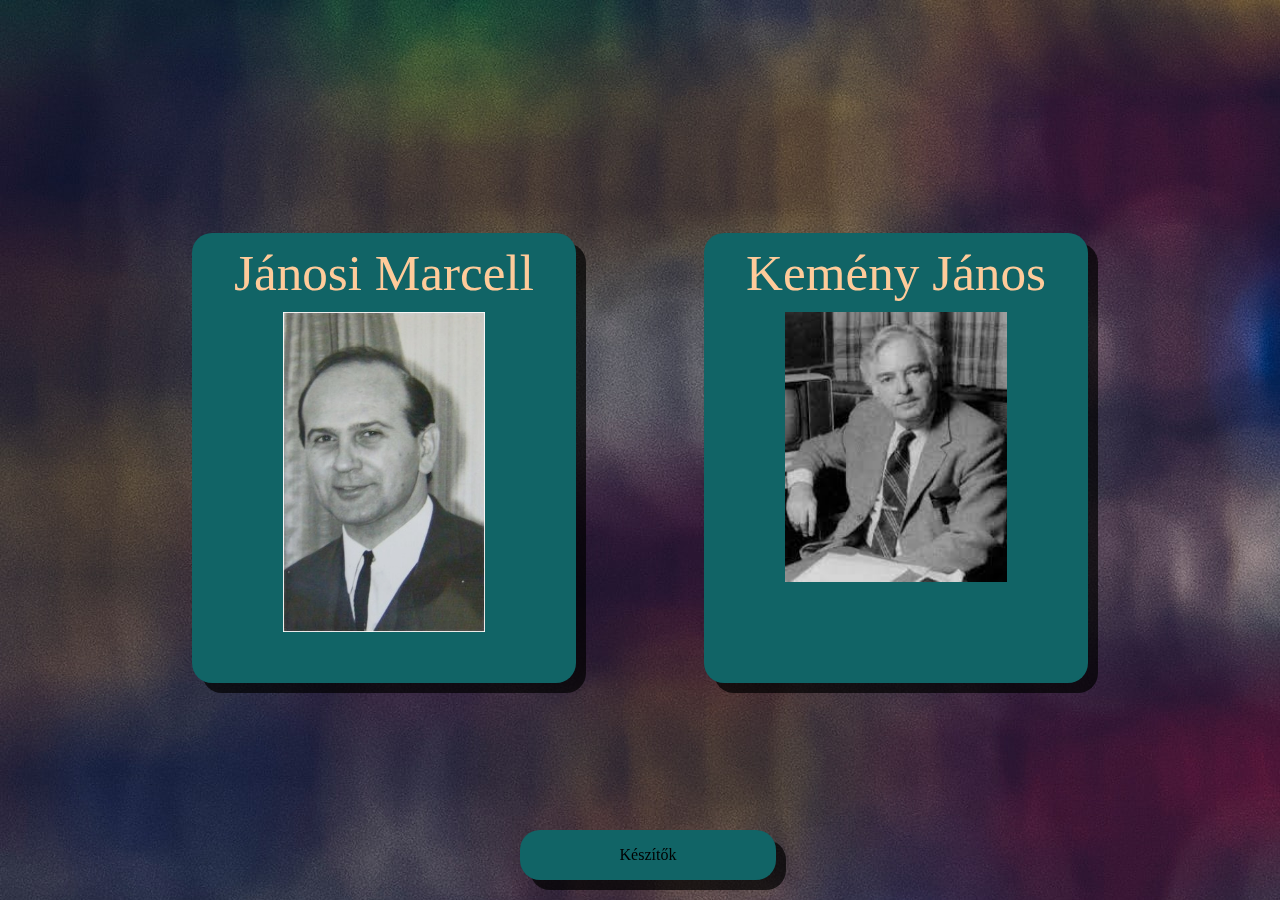
<file: index.html>
<!DOCTYPE html>
<html lang="en">
<head>
    <meta charset="UTF-8">
    <meta http-equiv="X-UA-Compatible" content="IE=edge">
    <meta name="viewport" content="width=device-width, initial-scale=1.0">
    <title>Nyitó Oldal</title>
    <link rel="stylesheet" href="index.css">
</head>
<body>
    <div class="item2">
        <a href="janosi.html#about">
            <div class="item">
                <p>Jánosi Marcell</p>
                <div class="img"><img src="img/janosi_marcell.jpg" alt=""></div>
            </div>
        </a>
        <a href="kemeny.html#account">
            <div class="item">
            <p>Kemény János</p>
            <div class="img2"><img src="img/kemeny_janos.jfif" alt=""></div>
        </div>
        </a>
    </div>
    <a href="rolunk.html#support">
        <div class="rolunk">
            <p>Készítők</p>
        </div>
    </a>
    <script src="index.js"></script>
</body>
</html>
</file>
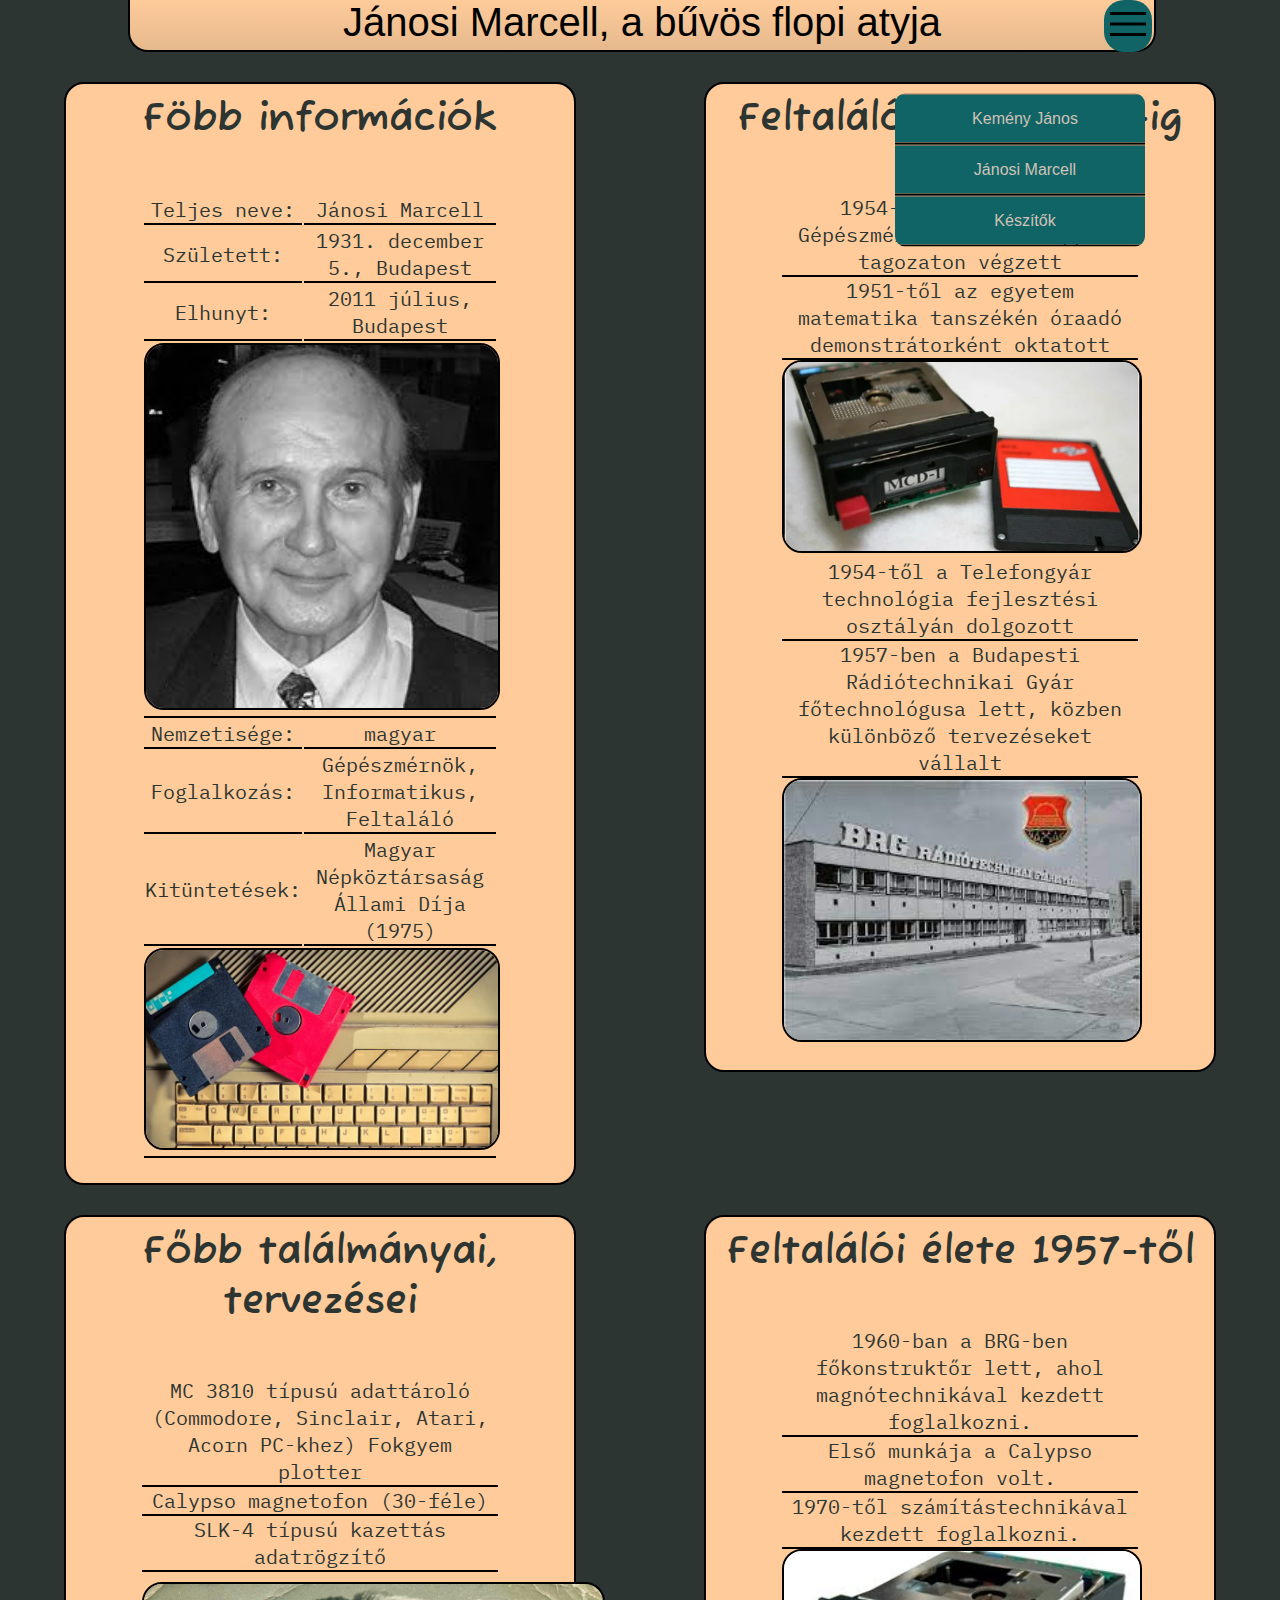
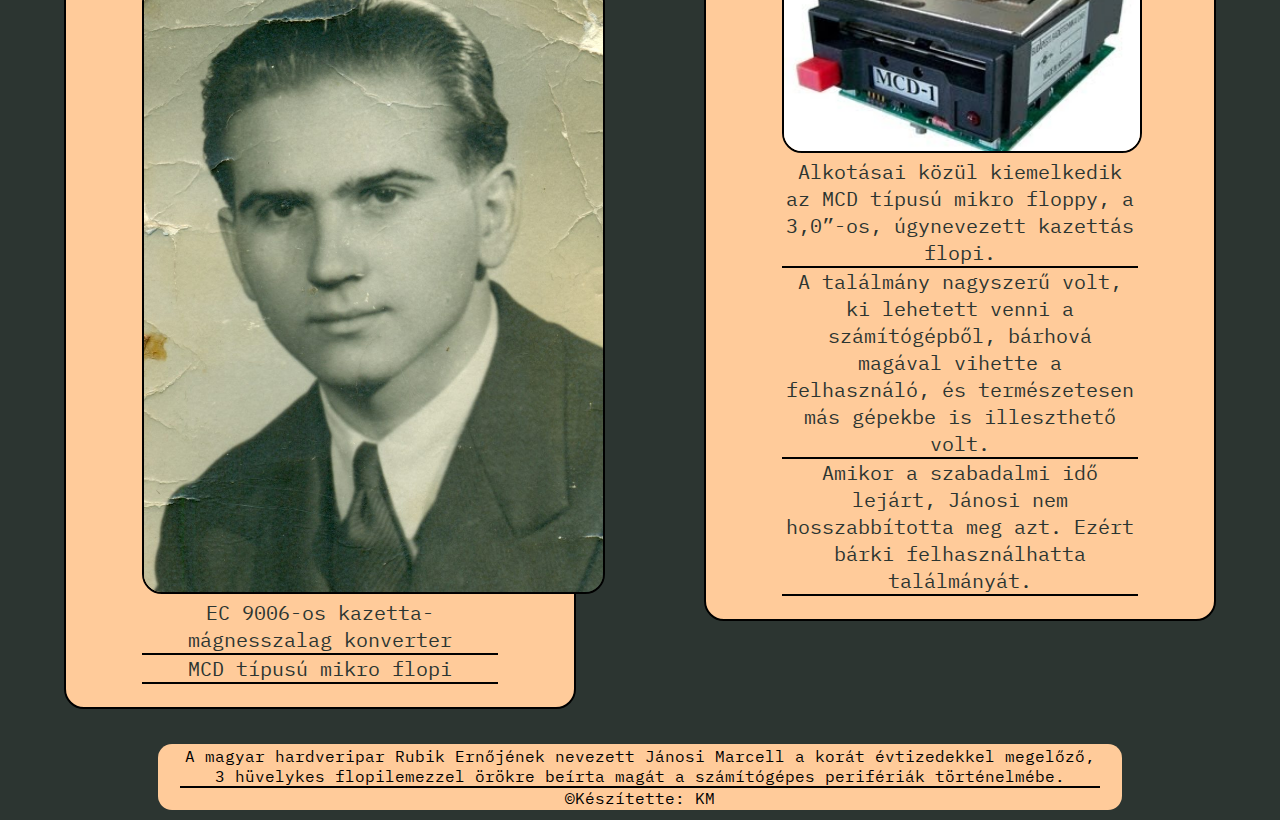
<file: janosi.html>
<!DOCTYPE html>
<html lang="en">

<head>
    <meta charset="UTF-8">
    <meta http-equiv="X-UA-Compatible" content="IE=edge">
    <meta name="viewport" content="width=device-width, initial-scale=1.0">
    <title>Jánosi</title>
    <link rel="stylesheet" href="janosi.css">
    <link rel="stylesheet" href="navbar.css">

</head>

<body>
    <div class="wrapper" id="eltun">
        <ul class="mainMenu">
            <li class="item" id="account">
                <a href="kemeny.html#account" class="btn"><i class="fas fa-user-circle"></i>Kemény János</a>
                <div class="subMenu">
                    <a href="#info">Föbb információk</a>
                    <a href="#mu">Föbb művei</a>
                    <a href="#elet">Élete</a>
                    <a href="#for">Képek és Források</a>
                </div>
            </li>
            <li class="item" id="about">
                <a href="#about" class="btn"><i class="fas fa-address-card"></i>Jánosi Marcell</a>
                <div class="subMenu">
                    <a href="#info">Föbb információk</a>
                    <a href="#mu">Feltalálói élete 1957-ig</a>
                    <a href="#elet">Főbb találmányai</a>
                    <a href="#for">Feltalálói élete 1957-től</a>
                </div>
            </li>
            <li class="item" id="support">
                <a href="rolunk.html#support" class="btn"><i class="fas fa-info"></i>Készítők</a>
                <div class="subMenu">
                    <a href="#MA">Matesz Ádám</a>
                </div>
                <div class="subMenu">
                    <a href="#KM">Kiss Marcell</a>
                </div>
           </li>
        </ul> 
    </div>
    <div class="cim">Jánosi Marcell, a bűvös flopi atyja</div>

    <a href="#about">
        <div id="small_nav" onclick="elo()"><img src="img/menu_FILL0_wght400_GRAD0_opsz48.svg" alt=""></div>
    </a>
    <div class="body">
        <div class="item2" id="info">
            <h1>Föbb információk</h1>
            <div class="right">
                <div class="center2">
                    <table>
                        <tr>
                            <td>Teljes neve:</td>
                            <td>Jánosi Marcell</td>
                        </tr>
                        <tr>
                            <td>Született:</td>
                            <td>1931. december 5., Budapest</td>
                        </tr>
                        <tr>
                            <td>Elhunyt:</td>
                            <td>2011 július, Budapest</td>
                        </tr>
                        <tr>
                            <td colspan="2">
                                <img class="table_img" src="img/janosi2.jpg" alt="">
                            </td>
                        </tr>
                        <tr>
                            <td>Nemzetisége:</td>
                            <td>magyar</td>
                        </tr>
                        <tr>
                            <td>Foglalkozás:</td>
                            <td>Gépészmérnök, Informatikus, Feltaláló</td>
                        </tr>
                        <tr>
                            <td>Kitüntetések:</td>
                            <td>Magyar Népköztársaság Állami Díja (1975)</td>
                        </tr>
                        <tr>
                            <td colspan="2">
                                <img class="table_img" src="img/floppi1.webp" alt="">
                            </td>
                        </tr>
                    </table>
                </div>
            </div>
            <br>

        </div>
        <div class="item2" id="mu">
            <h1>Feltalálói élete 1957-ig</h1>
            <div class="right">
                <div class="center2">
                    <ul>
                        <li>1954-ben a Műegyetem Gépészmérnöki Karán nappali tagozaton végzett</li>
                        <li>1951-től az egyetem matematika tanszékén óraadó demonstrátorként oktatott</li>
                        <img class="table_img" src="img/floppi2.webp" alt="">

                        <li>1954-től a Telefongyár technológia fejlesztési osztályán dolgozott</li>
                        <li>1957-ben a Budapesti Rádiótechnikai Gyár főtechnológusa lett, közben különböző tervezéseket
                            vállalt</li>
                        <img class="table_img" src="img/gyar.jfif" alt="">
                    </ul>
                </div>
            </div>
            <br>
        </div>

        <div style="clear: both;"></div>
        <div class="item2" id="elet">
            <h1>Főbb találmányai, tervezései</h1>
            <div class="right">
                <div class="center2">
                    <ul>
                        <li>MC 3810 típusú adattároló (Commodore, Sinclair, Atari, Acorn PC-khez) Fokgyem plotter</li>
                        <li>Calypso magnetofon (30-féle)</li>
                        <li>SLK-4 típusú kazettás adatrögzítő</li>
                        <div class="center"><img class="table_img2" src="img/janosi1.jpg" alt=""></div>
                        <li>EC 9006-os kazetta-mágnesszalag konverter</li>
                        <li>MCD típusú mikro flopi</li>
                    </ul>
                </div>
            </div>
            <br>
        </div>

        <div class="item2" id="for">
            <h1>Feltalálói élete 1957-től</h1>
            <div class="right">
                <div class="center2">
                    <ul>
                        <li>1960-ban a BRG-ben főkonstruktőr lett, ahol magnótechnikával kezdett foglalkozni. </li>
                        <li>Első munkája a Calypso magnetofon volt.</li>
                        <li>1970-től számítástechnikával kezdett foglalkozni.</li>
                        <img class="table_img" src="img/floppi3.jpg" alt="">
                        <li>Alkotásai közül kiemelkedik az MCD típusú mikro floppy, a 3,0”-os, úgynevezett kazettás
                            flopi.</li>
                        <li>A találmány nagyszerű volt, ki lehetett venni a számítógépből, bárhová magával vihette a
                            felhasználó, és természetesen más gépekbe is illeszthető volt.</li>
                        <li>Amikor a szabadalmi idő lejárt, Jánosi nem hosszabbította meg azt. Ezért bárki
                            felhasználhatta találmányát.</li>
                    </ul>
                </div>
            </div>
            <br>
        </div>
        <div style="clear: both;"></div>
        <div class="footer"><p>A magyar hardveripar Rubik Ernőjének nevezett Jánosi Marcell a korát évtizedekkel megelőző,
            3 hüvelykes flopilemezzel örökre beírta magát a számítógépes perifériák történelmébe.</p>
            <p>&copy;Készítette: KM</p>
        </div>
    </div>
    <script src="index.js"></script>
</body>

</html>
</file>
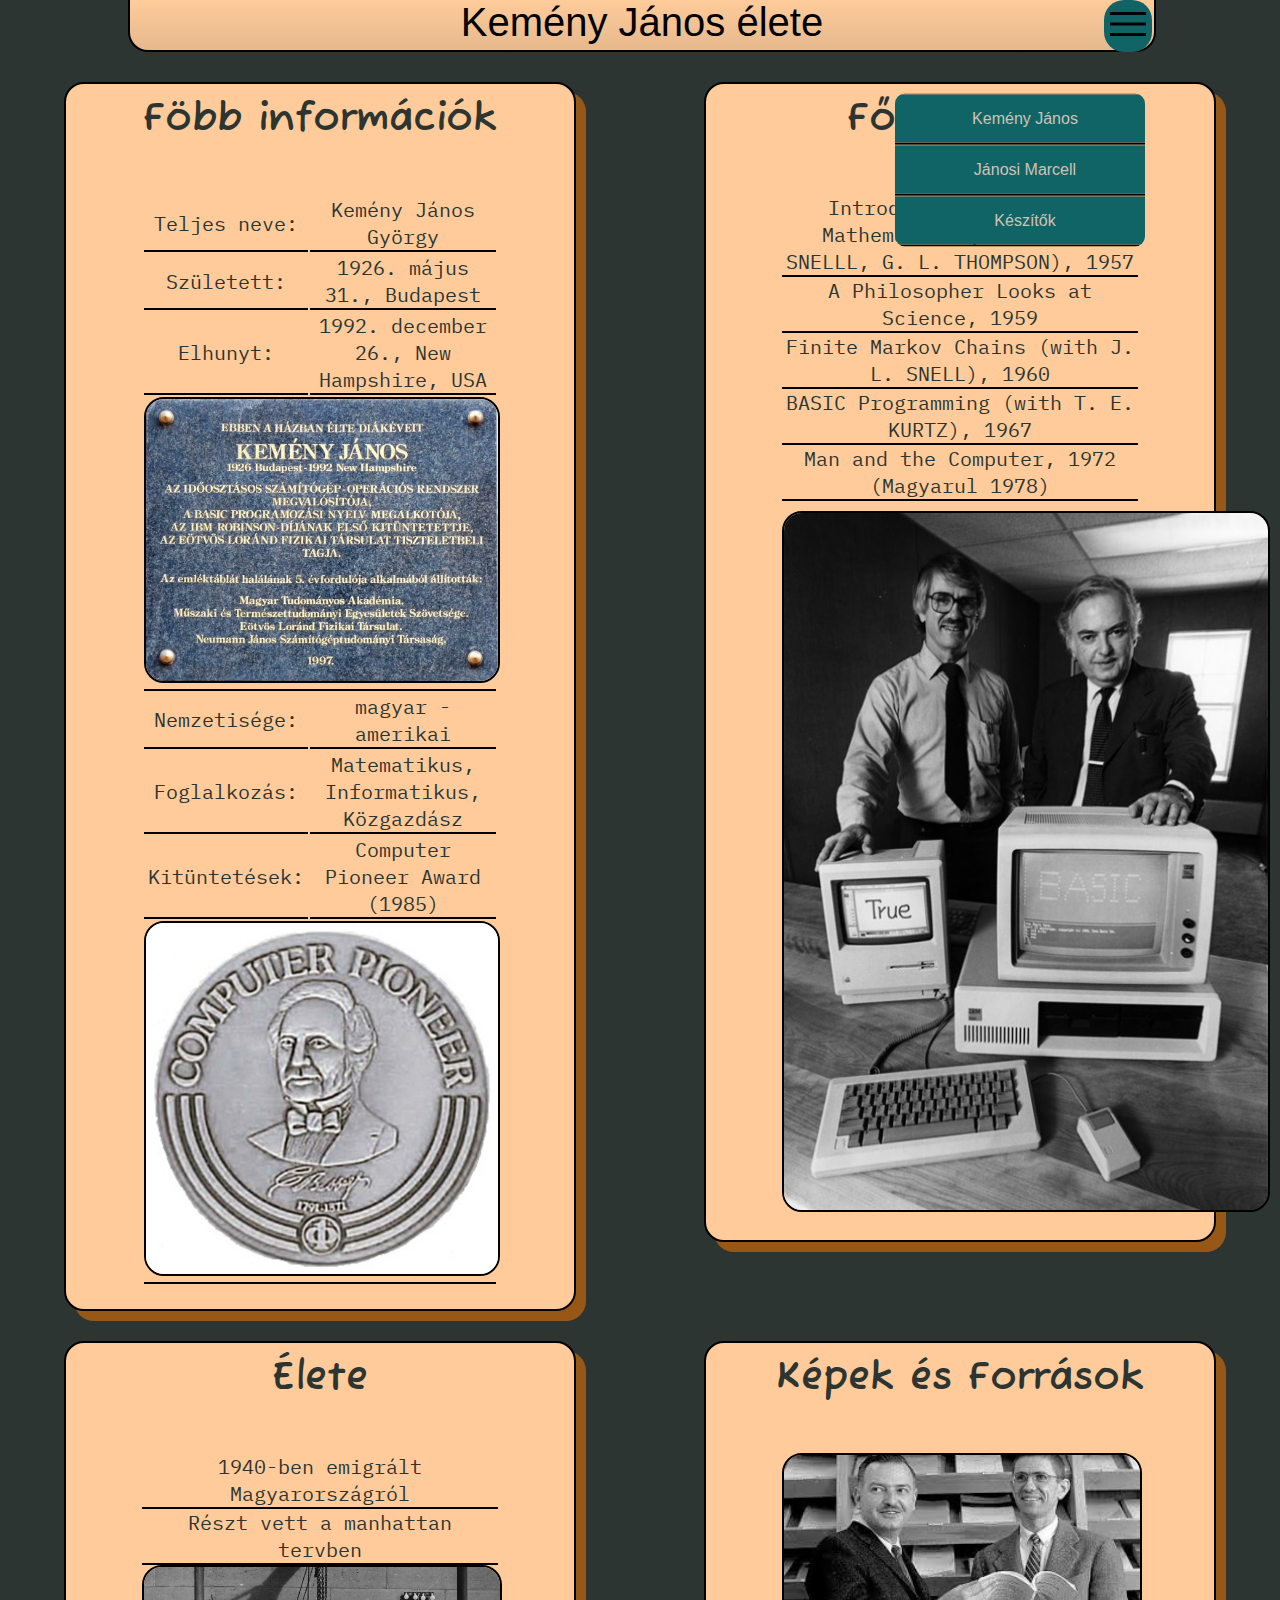
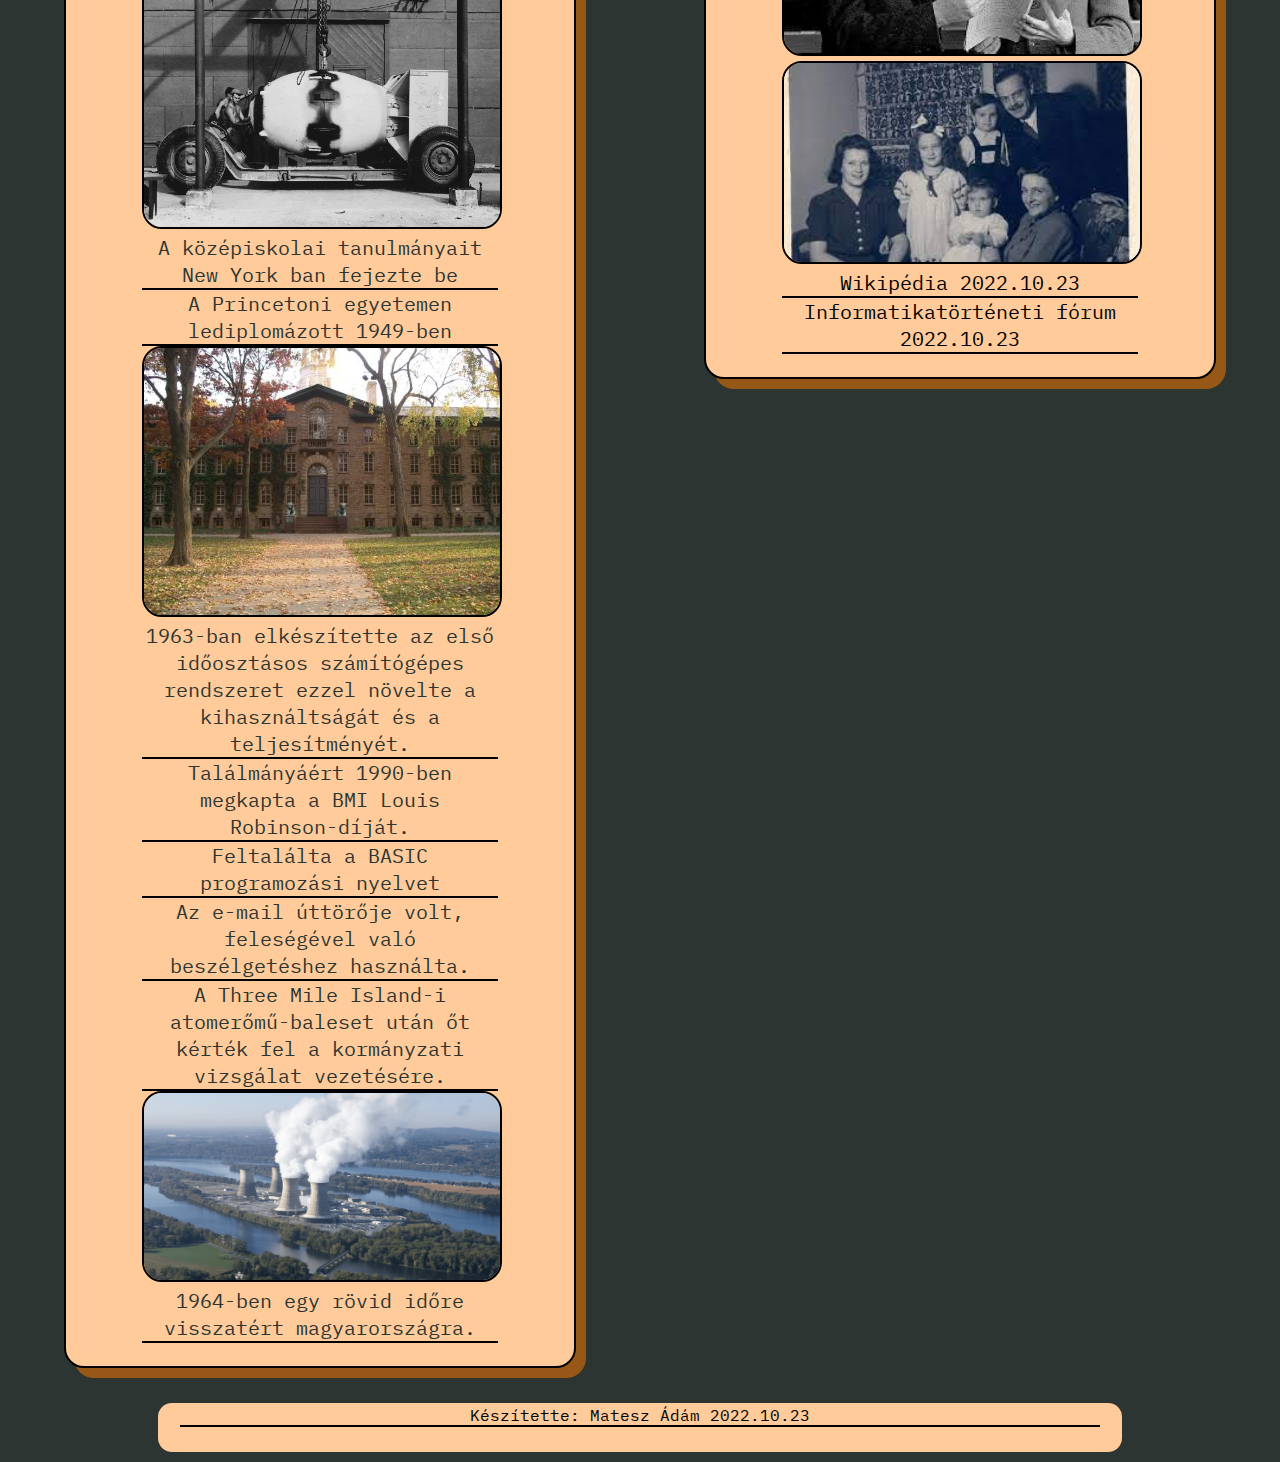
<file: kemeny.html>
<!DOCTYPE html>
<html lang="en">

<head>
    <meta charset="UTF-8">
    <meta http-equiv="X-UA-Compatible" content="IE=edge">
    <meta name="viewport" content="width=device-width, initial-scale=1.0">
    <title>Document</title>
    <link rel="stylesheet" href="kemeny.css">
    <link rel="stylesheet" href="navbar.css">

</head>

<body>
    <div class="wrapper" id="eltun">
        <ul class="mainMenu">
            <li class="item" id="account">
                <a href="#account" class="btn"><i class="fas fa-user-circle"></i>Kemény János</a>
                <div class="subMenu">
                    <a href="#info">Föbb információk</a>
                    <a href="#mu">Föbb művei</a>
                    <a href="#elet">Élete</a>
                    <a href="#for">Képek és Források</a>
                </div>
            </li>
            <li class="item" id="about">
                <a href="janosi.html#about" class="btn"><i class="fas fa-address-card"></i>Jánosi Marcell</a>
                <div class="subMenu">
                    <a href="#info">Föbb információk</a>
                    <a href="#mu">Feltalálói élete 1957-ig</a>
                    <a href="#elet">Főbb találmányai</a>
                    <a href="#for">Feltalálói élete 1957-től</a>
                </div>
            </li>
            <li class="item" id="support">
                <a href="rolunk.html#support" class="btn"><i class="fas fa-info"></i>Készítők</a>
                <div class="subMenu">
                    <a href="#MA">Matesz Ádám</a>
                </div>
                <div class="subMenu">
                    <a href="#KM">Kiss Marcell</a>
                </div>
           </li>
        </ul> 
    </div>
    <div class="cim">Kemény János élete</div>

    <a href="#account">
        <div id="small_nav" onclick="elo()"><img src="img/menu_FILL0_wght400_GRAD0_opsz48.svg" alt=""></div>
    </a>

    <div class="body">
        <div class="item2" id="info">
            <h1>Föbb információk</h1>
            <!-- <div class="left"><div class="center"><img src="img/kemeny.jpg" alt=""></div></div> -->
            <div class="right">
                <div class="center2">
                    <table>
                        <tr>
                            <td>Teljes neve:</td>
                            <td>Kemény János György</td>
                        </tr>
                        <tr>
                            <td>Született:</td>
                            <td>1926. május 31., Budapest</td>
                        </tr>
                        <tr>
                            <td>Elhunyt:</td>
                            <td>1992. december 26., New Hampshire, USA</td>
                        </tr>
                        <tr>
                            <td colspan="2">
                                <img class="table_img" src="img/kemeny_halal.jpg" alt="">
                            </td>
                        </tr>
                        <tr>
                            <td>Nemzetisége:</td>
                            <td>magyar - amerikai</td>
                        </tr>
                        <tr>
                            <td>Foglalkozás:</td>
                            <td>Matematikus, Informatikus, Közgazdász</td>
                        </tr>
                        <tr>
                            <td>Kitüntetések:</td>
                            <td>Computer Pioneer Award (1985)</td>
                        </tr>
                        <tr>
                            <td colspan="2">
                                <img class="table_img" src="img/coputer.jfif" alt="">
                            </td>
                        </tr>
                    </table>
                </div>
            </div>
            <br>

        </div>

        <div class="item2" id="mu">
            <h1>Főbb művei</h1>
            <!-- <div class="left"><div class="center"><img src="img/kemeny.jpg" alt=""></div></div> -->
            <div class="right">
                <div class="center2">
                    <ul>
                        <li>Introduction to Finite Mathematics (with J. L. SNELLL, G. L. THOMPSON), 1957</li>
                        <li>A Philosopher Looks at Science, 1959</li>
                        <li>Finite Markov Chains (with J. L. SNELL), 1960</li>
                        <li>BASIC Programming (with T. E. KURTZ), 1967</li>
                        <li>Man and the Computer, 1972 (Magyarul 1978)</li>
                    </ul>
                    <div class="center"><img class="w table_img" src="img/kemeny.jpg" alt=""></div>
                </div>
            </div>
            <br>
        </div>
        <div style="clear: both;"></div>
        <div class="item2" id="elet">
            <h1>Élete</h1>
            <!-- <div class="left"><div class="center"><img src="img/kemeny.jpg" alt=""></div></div> -->
            <div class="right">
                <div class="center2">
                    <ul>
                        <li>1940-ben emigrált Magyarországról</li>
                        <li>Részt vett a manhattan tervben</li>
                        <img class="table_img" src="img/atom.png" alt="">

                        <li>A középiskolai tanulmányait New York ban fejezte be</li>
                        <li>A Princetoni egyetemen lediplomázott 1949-ben</li>
                        <img class="table_img" src="img/Nassau_hall_princeton_university.jpg" alt="">

                        <li>1963-ban elkészítette az első időosztásos számítógépes rendszeret ezzel növelte a kihasználtságát és a teljesítményét.</li>
                        <li>Találmányáért 1990-ben megkapta a BMI Louis Robinson-díját.</li>
                        <li>Feltalálta a BASIC programozási nyelvet</li>
                        <li>Az e-mail úttörője volt, feleségével való beszélgetéshez használta.</li>
                        <li>A Three Mile Island-i atomerőmű-baleset után őt kérték fel a kormányzati vizsgálat vezetésére.</li>
                        <img class="table_img" src="img/Three Mile Island_1200x630.png" alt="">

                        <li>1964-ben egy rövid időre visszatért magyarországra.</li>
                    </ul>
                </div>
            </div>
            <br>
        </div>
        <div class="item2" id="for">
            <h1>Képek és Források</h1>
            <!-- <div class="left"><div class="center"><img src="img/kemeny.jpg" alt=""></div></div> -->
            <div class="right">
                <div class="center2">

                    <img class="table_img" src="img/kemeny_janos2.jfif" alt="">
                    <img class="table_img" src="img/kemeny_janos3.jpg" alt="">

                    <ul>
                        <li><a class="link" href="https://docs.google.com/document/d/1MzRhAnxCIrGSEdihWPAPRFIzOSbFTuLHXl5hPO11DdQ/edit">Wikipédia 2022.10.23</a></li>
                        <li><a class="link" href="https://itf.njszt.hu/szemely/kemeny-janos-gyorgy">Informatikatörténeti fórum 2022.10.23</a></li>
                    </ul>
                </div>
            </div>
            <br>
        </div>
    </div>

    <div style="clear: both;"></div>

    <div class="footer">
        <p>Készítette: Matesz Ádám 2022.10.23</p>
    </div>
    <script src="index.js"></script>
</body>

</html>
</file>
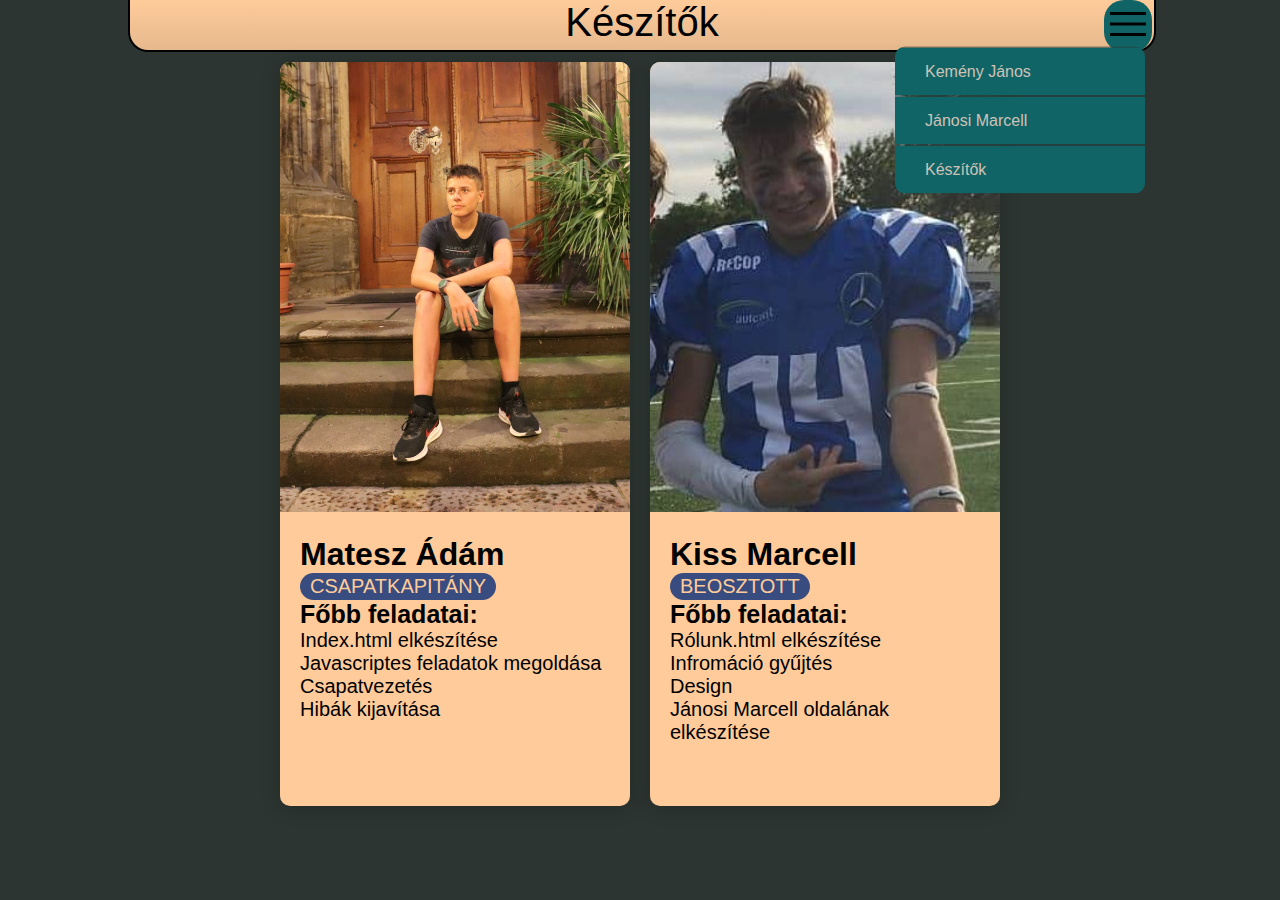
<file: rolunk.html>
<!DOCTYPE html>
<html lang="en">

<head>
  <meta charset="UTF-8">
  <meta http-equiv="X-UA-Compatible" content="IE=edge">
  <meta name="viewport" content="width=device-width, initial-scale=1.0">
  <title>Document</title>
  <link rel="stylesheet" href="navbar.css">
  <link rel="stylesheet" href="rolunk.css">


</head>

<body>
  <div class="wrapper" id="eltun">
    <ul class="mainMenu">
        <li class="item" id="account">
            <a href="kemeny.html#account" class="btn"><i class="fas fa-user-circle"></i>Kemény János</a>
            <div class="subMenu">
                <a href="#info">Föbb információk</a>
                <a href="#mu">Föbb művei</a>
                <a href="#elet">Élete</a>
                <a href="#for">Képek és Források</a>
            </div>
        </li>
        <li class="item" id="about">
            <a href="janosi.html#about" class="btn"><i class="fas fa-address-card"></i>Jánosi Marcell</a>
            <div class="subMenu">
                <a href="#info">Föbb információk</a>
                <a href="#mu">Feltalálói élete 1957-ig</a>
                <a href="#elet">Főbb találmányai</a>
                <a href="#for">Feltalálói élete 1957-től</a>
            </div>
        </li>
        <li class="item" id="support">
            <a href="rolunk.html#support" class="btn"><i class="fas fa-info"></i>Készítők</a>
            <div class="subMenu">
                <a href="#support">Matesz Ádám</a>
            </div>
            <div class="subMenu">
                <a href="#support">Kiss Marcell</a>
            </div>
       </li>
    </ul> 
</div>
  <div class="cim">Készítők</div>

  <a href="#support">
    <div id="small_nav" onclick="elo()"><img src="img/menu_FILL0_wght400_GRAD0_opsz48.svg" alt=""></div>
  </a>


  <div class="container1" id="MA">
    <div class="card1">
      <div class="card-header1">
        <img src="./img/adam.jpg" alt="ballons" />
      </div>
      <div class="card-body1">
        <h1>Matesz Ádám</h1>
        <span class="tag1 tag-vmi">Csapatkapitány</span>
        <h4>
          Főbb feladatai:
        </h4>
        <ul>
          <li>Index.html elkészítése</li>
          <li>Javascriptes feladatok megoldása</li>
          <li>Csapatvezetés</li>
          <li>Hibák kijavítása</li>
        </ul>
      </div>
    </div>
    <div class="card1" id="KM">
      <div class="card-header1">
        <img src="./img/marcell.jpg" alt="city" />
      </div>
      <div class="card-body1">
        <h1>Kiss Marcell</h1>
        <span class="tag1 tag-vmi">Beosztott</span>
        <h4>
          Főbb feladatai:
        </h4>
        <ul>
          <li>Rólunk.html elkészítése</li>
          <li>Infromáció gyűjtés</li>
          <li>Design</li>
          <li>Jánosi Marcell oldalának elkészítése</li>
        </ul>
      </div>
    </div>
  </div>
  <script src="index.js"></script>

</body>

</html>
</file>
<file: index.css>
html{
    background-image: url(img/prog.jpg);

}
.item2{
    margin-left: auto;
    margin-right: auto;
    width: 80vw;
}
.item p{
    text-align: center;
    font-size: 4vw;
    margin-top: 10px;
    margin-bottom: 10px;
    color: #ffcb9a;
}
.item{
    float: left;
    width: 30vw;
    height: 50vh;
    margin-left: 5vw;
    margin-right: 5vw;
    margin-top: 25vh;
    background-color: #116466;
    border-radius: 20px;
    box-shadow: 10px 10px rgba(0, 0, 0, 0.699);
    transition: .5s margin-top ease-in-out;
}

.item:hover{
    margin-top: 20vh;
}
.item .img{
    margin-left: auto;
    margin-right: auto;
    height: 40vh;
    width: fit-content;
    max-height: 40ch;
}
.item img{
    height: 100%;
}
.item .img2{
    margin-left: auto;
    margin-right: auto;
    height: 30vh;
    width: fit-content;
}
.rolunk{
    position: fixed;
    bottom: 20px;
    width: 20%;
    margin-left: 40%;
    margin-right: 40%;
    text-align: center;
    background-color: #116466;
    box-shadow: 10px 10px rgba(0, 0, 0, 0.699);
    border-radius: 20px;
    transition: .5s bottom ease-in-out;
}
.rolunk p{
    color: black;
    
}
.rolunk:hover{
    bottom: 40px;
}
</file>
<file: janosi.css>
@import url('https://fonts.googleapis.com/css2?family=Fuzzy+Bubbles:wght@700&display=swap');
@import url('https://fonts.googleapis.com/css2?family=IBM+Plex+Mono:ital@1&display=swap');

td, li{
    font-family: 'IBM Plex Mono', monospace;
    text-align: center;
    border-bottom: 2px solid black;

}


.item2{
    height: auto;
    margin-left: 5%;
    margin-right: 5%;
    width: calc(40% - 4px);
    margin-top: 30px;
    border: 2px solid black;
    border-radius: 20px;
    background-color: #ffcb9a;
    color: #2C3531;
    float: left;
    font-size: 20px;
    
}
.item2 h1{
    text-align: center;
    margin-top: 10px;
    font-family: 'Fuzzy Bubbles', cursive;
}
table{
    text-align: center;
}

.item2 .left{
    width: 50%;
    float: center;
}
#small_nav{
    position: fixed;
    top: 0px;
    right: 10%;
    z-index: 19;
    background-color: #116466;
    border-radius: 20px;
}
.item2 .right{
    width: 70%;
    margin-left: auto;
    margin-right: auto;
}
.item2 .left img{
    height: 300px;    
}
.center{
    width: max-content;
    margin-left: auto;
    margin-right: auto;
    margin-top: 10px;
}
.center2{
    margin-top: 50px;
}

.table_img{
    width: 100%;
    border-radius: 20px;
    border: 2px solid black;

}
.table_img2{
    width: 50%;
    border-radius: 20px;
    border: 2px solid black;

}
.cim{
    width: 80%;
    margin-left: 10%;
    margin-right: 10%;
    z-index: 10;
    background: linear-gradient(to top,#ffcb9ae0,#ffcb9a);

    text-align: center;
    height: 50px;
    font-size: 40px;
    border-bottom-left-radius: 20px;
    border-bottom-right-radius: 20px;
    border: 2px solid black;
    border-top: 0px;
}
.w{
    width: 100%;
}

.footer{
    width: 75%;
    padding: 2px;
    margin-top: 35px;
    text-align: center;
    margin-left: auto;
    margin-right: auto;
    border-radius: 14px;
    min-height: 45px;
    margin-bottom: 10px;
    background-color: #ffcb9a;
}

.footer p{
    font-family: 'IBM Plex Mono', monospace;
}

.footer p:first-child{
    margin-left: 20px;
    margin-right: 20px;
    border-bottom: 2px solid black;
}
</file>
<file: navbar.css>
*{
    padding: 0ch;
    margin: 0em;
    font-family: 'Franklin Gothic Medium', 'Arial Narrow', Arial, sans-serif;
    list-style: none;
    text-decoration: none;
}
body{
    background-color: #2C3531;
}
html{
    scroll-behavior: smooth;
}


.wrapper{
    position: fixed;
    top: 170px;
    right: 10px;
    transform: translate(-50%, -50%);
    z-index: 20;
    transition: 0.5s ease-in-out;
}
.mainMenu{
    width: 250px;
    display: block;
    border-radius: 10px;
    overflow: hidden;
}
.item{
    border-top: 1px solid #2C3531;
    overflow: hidden;
}
.btn{
    display: block;
    padding: 15px 20px;
    background-color: #116466;
    color: #cfc2b6;
    position: relative;

}
.btn:before{
    content: '';
    position: absolute;
    width: 0;
    height: 0;
    border-left: 8px solid transparent;
    border-right:8px solid transparent;
    border-top:10px solid #116466;
    right: 15px;
    bottom: -10px;
    z-index: 9;
    
}
.btn i {
    margin-right: 10px;
}
.subMenu{
    background: #D9B08C;
    overflow: hidden;
    transition: 0.7s;
    max-height: 0;
}
.subMenu a{
    display: block;
    padding: 15px 20px;
    color: #2C3531;
    font-size: 14px;
    border-bottom: 1px solid #394c7f;
    position: relative;
    
}
.subMenu a:before{
    content: '';
    opacity: 0;
    transition: 0.3s;

}
.subMenu a:hover:before{
    content: '';
    position: absolute;
    height: 0;
    width: 6px;
    left: 0;
    top:0;
    opacity: 1;
    border-top: 24px solid transparent;
    border-left: 11px solid #2C3531;
    border-bottom: 24px solid transparent;
}
.subMenu a:after{
    content: '';
    opacity: 0;
    transition: opacity 0.3s;

}
.subMenu a:hover:after{
    content: '';
    position: absolute;
    height: 0;
    width: 6px;
    right: 0px;
    top:0;
    opacity: 1;
    /* background-color: #d8d824; */
    border-top: 24px solid transparent;
    border-right: 11px solid #2C3531;
    border-bottom: 24px solid transparent;
}
.subMenu a:hover{
    background: #273057;
    background: -moz-linear-gradient(top, #D9B08C 0%, #D9B08C 50%, #ffcb9a 51%, #ffcb9a 100%);
    background: -webkit-linear-gradient(top, #D9B08C 0%, #D9B08C 50%, #ffcb9a 51%, #ffcb9a 100%);
    background: linear-gradient(to bottom, #D9B08C 0%, #D9B08C 50%, #ffcb9a 51%, #ffcb9a 100%);
    filter: progid:DXImageTransform.Microsoft.gradient( startColorstr='#273057', endColorstr='#394c7f',GradientType=0 );
    transition: all 0.3s;
    border-bottom: 1px solid #394c7f;
}
.subMenu a:last-child{
    border:none;
}
.item:target .subMenu{
    max-height: 20em;
}
::-webkit-scrollbar {
    width: 10px;
  }
::-webkit-scrollbar-track {
    background: #f1f1f1;
  }
::-webkit-scrollbar-thumb {
    background: #D9B08C;
    border-radius: 20px;
  }
::-webkit-scrollbar-thumb:hover {
    background: #555;
  }
</file>
<file: kemeny.css>
@import url('https://fonts.googleapis.com/css2?family=Fuzzy+Bubbles:wght@700&display=swap');
@import url('https://fonts.googleapis.com/css2?family=IBM+Plex+Mono:ital@1&display=swap');

td, li{
    font-family: 'IBM Plex Mono', monospace;
    text-align: center;
    border-bottom: 2px solid black;

}


.item2{
    height: auto;
    margin-left: 5%;
    margin-right: 5%;
    width: calc(40% - 4px);
    margin-top: 30px;
    border: 2px solid black;
    border-radius: 20px;
    background-color: #ffcb9a;
    color: #2C3531;
    float: left;
    font-size: 20px;
    box-shadow: 10px 10px #c5660cb3;
}
.item2 h1{
    text-align: center;
    margin-top: 10px;
    font-family: 'Fuzzy Bubbles', cursive;
}
table{
    text-align: center;
}

.item2 .left{
    width: 50%;
    float: center;
}
#small_nav{
    position: fixed;
    top: 0px;
    right: 10%;
    z-index: 19;
    background-color: #116466;
    border-radius: 20px;
}
.item2 .right{
    width: 70%;
    margin-left: auto;
    margin-right: auto;
}
.item2 .left img{
    height: 300px;    
}
.center{
    width: max-content;
    margin-left: auto;
    margin-right: auto;
    margin-top: 10px;
}
.center2{
    margin-top: 50px;
}

.table_img{
    width: 100%;
    border-radius: 20px;
    border: 2px solid black;

}
.cim{
    width: 80%;
    margin-left: 10%;
    margin-right: 10%;
    z-index: 10;
    background: linear-gradient(to top,#ffcb9ae0,#ffcb9a);
    text-align: center;
    height: 50px;
    font-size: 40px;
    border-bottom-left-radius: 20px;
    border-bottom-right-radius: 20px;
    border: 2px solid black;
    border-top: 0px;
}
.w{
    width: 100%;
}

.link{
    font-family: 'IBM Plex Mono', monospace;
    
    color: #000;
}
.link:hover{
    color: #c5650c;
}
.footer{
    width: 75%;
    padding: 2px;
    margin-top: 35px;
    text-align: center;
    margin-left: auto;
    margin-right: auto;
    border-radius: 14px;
    min-height: 45px;
    margin-bottom: 10px;
    background-color: #ffcb9a;
}

.footer p{
    font-family: 'IBM Plex Mono', monospace;
}

.footer p:first-child{
    margin-left: 20px;
    margin-right: 20px;
    border-bottom: 2px solid black;
}
</file>
<file: rolunk.css>
.clear{
    clear: both;
}

.body1 {
  display: flex;
  margin: 0;
  background-color: #ffcb9a;
  font-family: "Roboto", sans-serif;
  color: #394c7f;
}
.container1 {
  display: flex;
  width: fit-content;
  /*calc((100% - 700)/2) */
  flex-wrap: wrap;
  margin-left: auto;
  margin-right: auto;

}


.card1 {
  margin-left: 30px;
  margin-right: 30px;
  float: right;
  margin: 10px;
  background-color: #ffcb9a;
  border-radius: 10px;
  box-shadow: 0 2px 20px rgba(0, 0, 0, 0.2);
  overflow: hidden;
  width: 350px;
}
.card-header1 img {
  width: 100%;
  height: 450px;
  object-fit: cover;
}
.card-body1 {
  display: flex;
  flex-direction: column;
  align-items: flex-start;
  padding: 20px;
  min-height: 250px;
}

.tag1 {
  background: #cccccc;
  border-radius: 50px;
  font-size: 20px;
  margin: 0;
  color: #ffcb9a;
  padding: 2px 10px;
  text-transform: uppercase;
  cursor: pointer;
}

.tag-vmi {
    background-color: #394c7f;;
}

.card-body1 p {
  font-size: 13px;
  margin: 0 0 40px;
}

h4{
    font-size: 25px;
}

.card-body1 ul li{
    font-size: 20px;
}

.cim{
    width: 80%;
    margin-left: 10%;
    margin-right: 10%;
    z-index: 10;
    background: linear-gradient(to top,#ffcb9ae0,#ffcb9a);
    text-align: center;
    height: 50px;
    font-size: 40px;
    border-bottom-left-radius: 20px;
    border-bottom-right-radius: 20px;
    border: 2px solid black;
    border-top: 0px;
}

.card-body1 li{
    text-decoration: 2px #394c7f;
}
#small_nav{
  position: fixed;
  top: 0px;
  right: 10%;
  z-index: 19;
  background-color: #116466;
  border-radius: 20px;
}
.wrapper{
  top: 120px;
}
</file>
